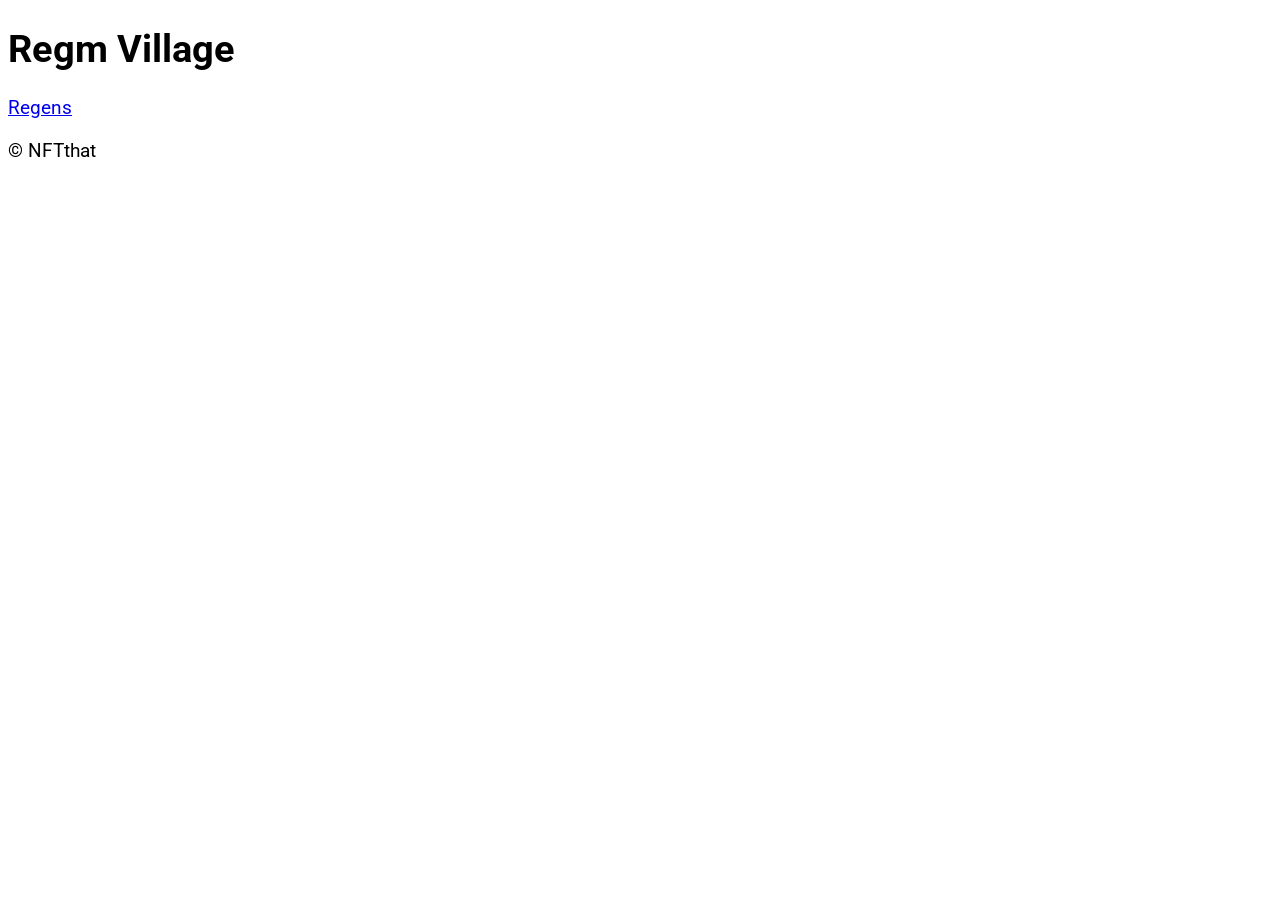
<file: index.html>
<!DOCTYPE html>
<html lang="en">
<head>
    <meta charset="UTF-8">
    <meta name="viewport" content="width=device-width, initial-scale=1.0">
    <title>CSS Mini Project: Regen Village</title>
    <link rel="stylesheet" href="style.css">
</head>

<body>
    <header>
        <h1>Regm Village</h1>
        <nav>
            <a href="#profile1">Regens</a>
        </nav>
    </header>

    <main>
        
    </main>

    <footer>
        <p>&copy; NFTthat</p>
    </footer>
    
</body>
</html>
</file>
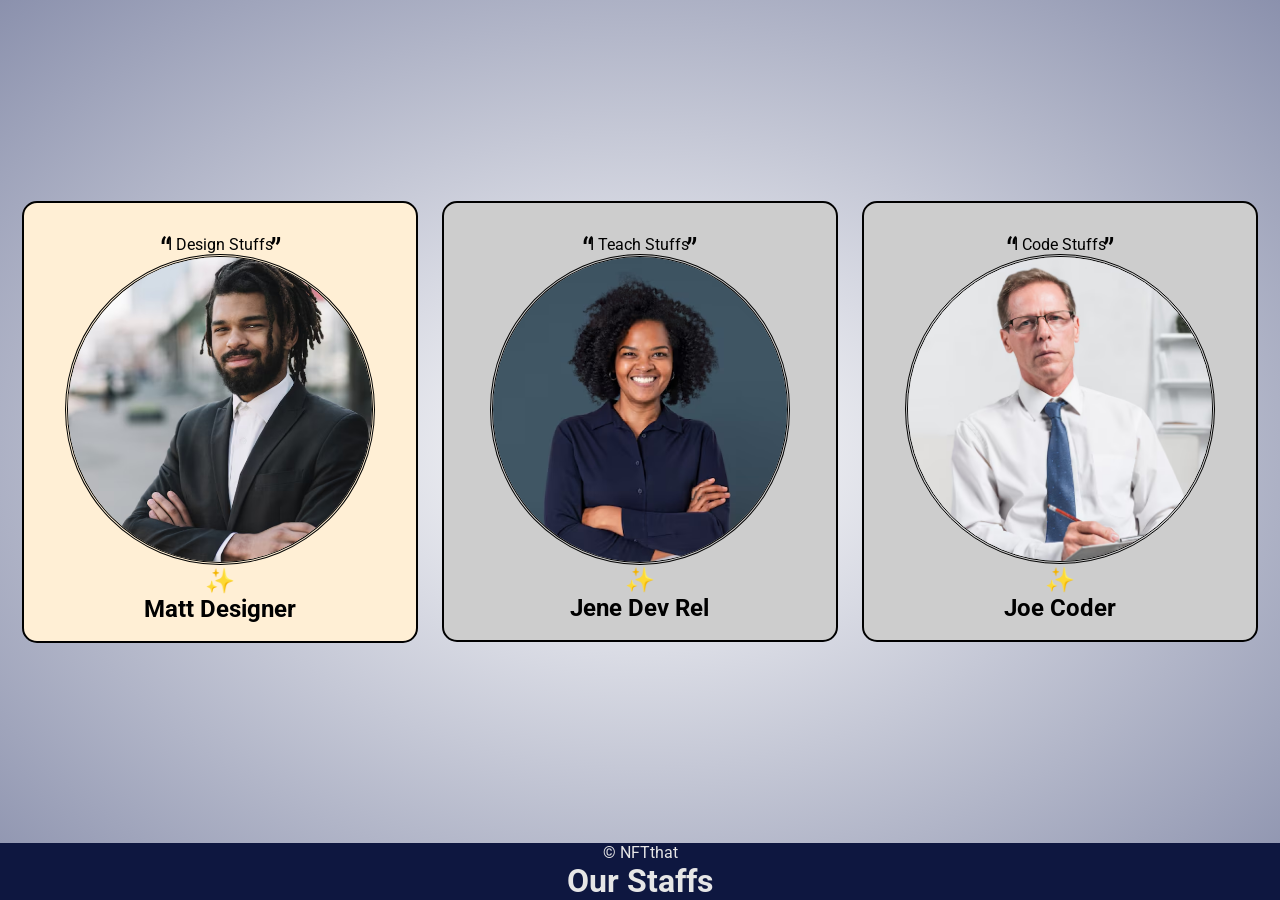
<file: css-mini-project/index.html>
<!DOCTYPE html>
<html lang="en">
<head>
    <meta charset="UTF-8">
    <meta name="viewport" content="width=device-width, initial-scale=1.0">
    <title>CSS Mini Project: Profile Card</title>
    <link rel="stylesheet" href="style.css">
</head>

<body>
    <header>
        <h1>Our Staffs</h1>
        <nav>
            <a href="#profile1">Joe</a>
            <a href="#profile2">Matt</a>
            <a href="#profile3">Jane</a>
        </nav>
    </header>

    <main>
        <article id="profile1" class="card">
            <figure>
                <img src="/css-mini-project/img/therapist_23-2147990626.avif" width="310" height="auto" alt="Joe Doder">
                <figcaption>Joe Coder</figcaption>
            </figure>
            <p> I Code Stuffs </p>
        </article>

        <article id="profile2" class="card">
            <figure>
                <img src="/css-mini-project/img/image.png" width="310" height="auto" alt="Matt">
                <figcaption>Matt Designer</figcaption>
            </figure>
            <p> I Design Stuffs </p>
        </article>

        <article id="profile3" class="card">
            <figure>
                <img src="/css-mini-project/img/image 347.png" width="300" height="auto" alt="Jane">
                <figcaption><span class="nowrap"></span>Jene Dev Rel</span></figcaption>
            </figure>
            <p> I Teach Stuffs </p>
        </article>

    </main>

    <footer>
        <p>&copy; NFTthat</p>
    </footer>
    
</body>
</html>
</file>
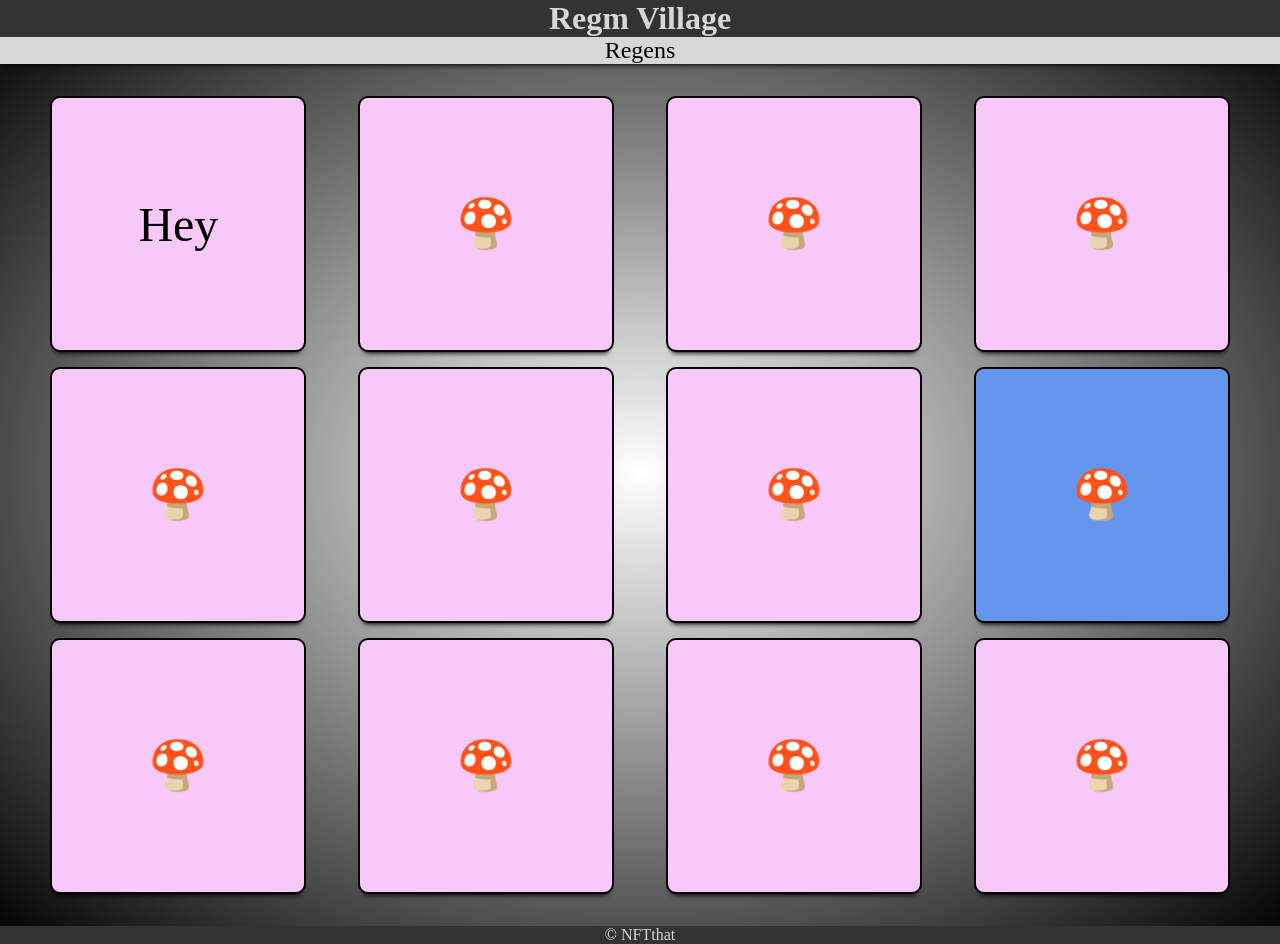
<file: Regen-mini-project/index.html>
<!DOCTYPE html>
<html lang="en">
<head>
    <meta charset="UTF-8">
    <meta name="viewport" content="width=device-width, initial-scale=1.0">
    <title>CSS Mini Project: Regen Village</title>
    <link rel="stylesheet" href="style.css">
</head>

<body>
    <header>
        <h1>Regm Village</h1>
        <nav>
            <a href="#profile1">Regens</a>
        </nav>
    </header>

    <main>
        <div class="square" onclick="alert('You')">Hey</div>
        <div class="square" onclick="alert('Regm')">🍄</div>
        <div class="square" onclick="alert('Regm')">🍄</div>
        <div class="square" onclick="alert('Regm')">🍄</div>
        <div class="square" onclick="alert('Regm')">🍄</div>
        <div class="square" onclick="alert('Regm')">🍄</div>
        <div class="square" onclick="alert('Regm')">🍄</div>
        <div class="square square--highlight" onclick="alert('Regm Regm 🎉')">🍄</div>
        <div class="square" onclick="alert('Regm')">🍄</div>
        <div class="square" onclick="alert('Regm')">🍄</div>
        <div class="square" onclick="alert('Regm')">🍄</div>
        <div class="square" onclick="alert('Regm')">🍄</div>
    </main>

    <footer>
        <p>&copy; NFTthat</p>
    </footer>
    
</body>
</html>
</file>
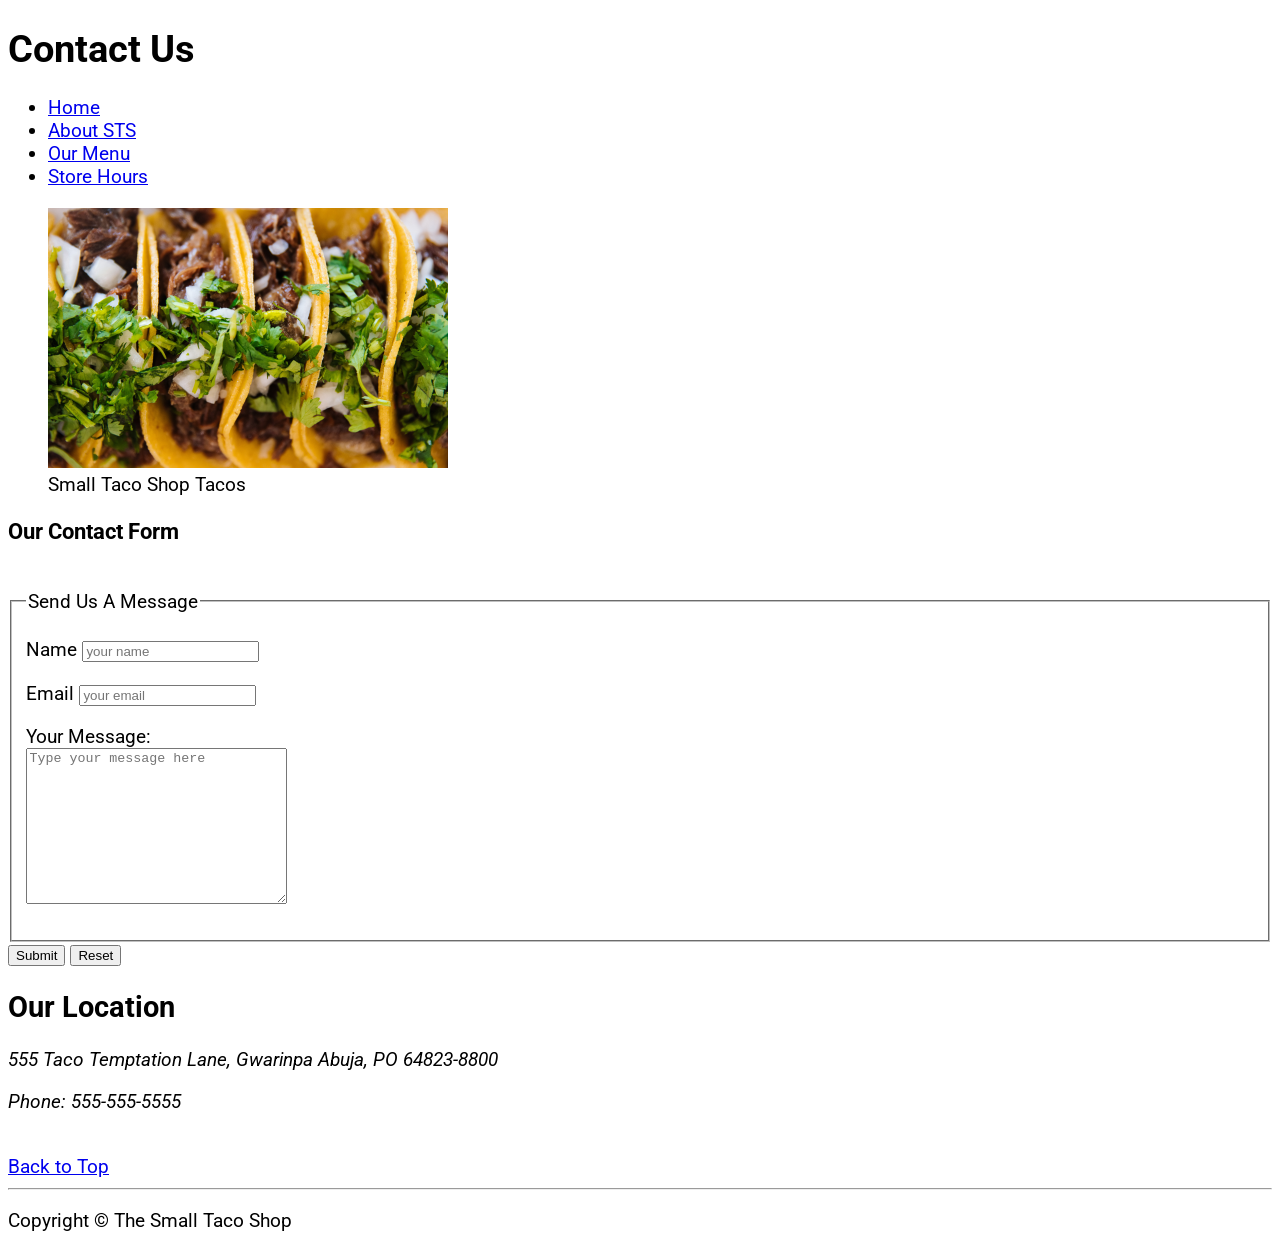
<file: contact.html>
<!DOCTYPE html>
<html lang="en">
<head>
    <meta charset="UTF-8">
    <meta name="author" content="Nansel Rim">
    <meta name="description" content="Welcome to the Small Taco Shop Contact!">
    <meta title="Small Taco Shop">
    <title>Contact Us</title>
    <link rel="icon" href="favicon.ico">
    <link rel="stylesheet" href="style.css" type="text/css">
</head>

<header>
    <h1>Contact Us</h1>

   <nav aria-label="Primary Navigation">
    <ul>
        <li>
            <a href="/index.html">Home</a>
        </li>
        <li>
            <a href="#About">About STS</a>
        </li>
        <li>
            <a href="#Menu">Our Menu</a>
        </li>

        <li>
            <a href="hours.html">Store Hours</a>
        </li>
    </ul>
    </nav>
</header>
<body>

<figure>
    <img src="img/tacos_close_up_400x260.png" alt="tacos close shot" title="Tacos close up image" width="400" height="260">
    <figcaption>
        Small Taco Shop Tacos
    </figcaption>
</figure>

<article id="Contact" >
    <h3>Our Contact Form</h3>

    <br>

    <form action="http//httpbin.org/get" method="get">
        <fieldset>
        <legend>Send Us A Message</legend>
        <p>
        <label for="Name">Name</label>
        <input type="text" placeholder="your name">
    </p>
        <p>
        <label for="Email">Email</label>
        <input type="text" placeholder="your email">
        </p>
        <label for="Message">Your Message:</label>
        <br>
        <textarea name="message" id="" cols="30" rows="10" placeholder="Type your message here"></textarea>
        </p>
    </fieldset>
</form>
</article>
<button type="submit">Submit</button>
<button type="reset">Reset</button>

<br>

<h2>Our Location</h2>

<address>
    555 Taco Temptation Lane, Gwarinpa 
    Abuja, PO 64823-8800

    <br>
    <p>
    Phone: 555-555-5555
</p>
</address>

<br>

<a href="/">Back to Top</a>

<hr>
    
</body>
<footer>
    <p>Copyright &copy; The Small Taco Shop</p>
</footer>
</html>
</file>
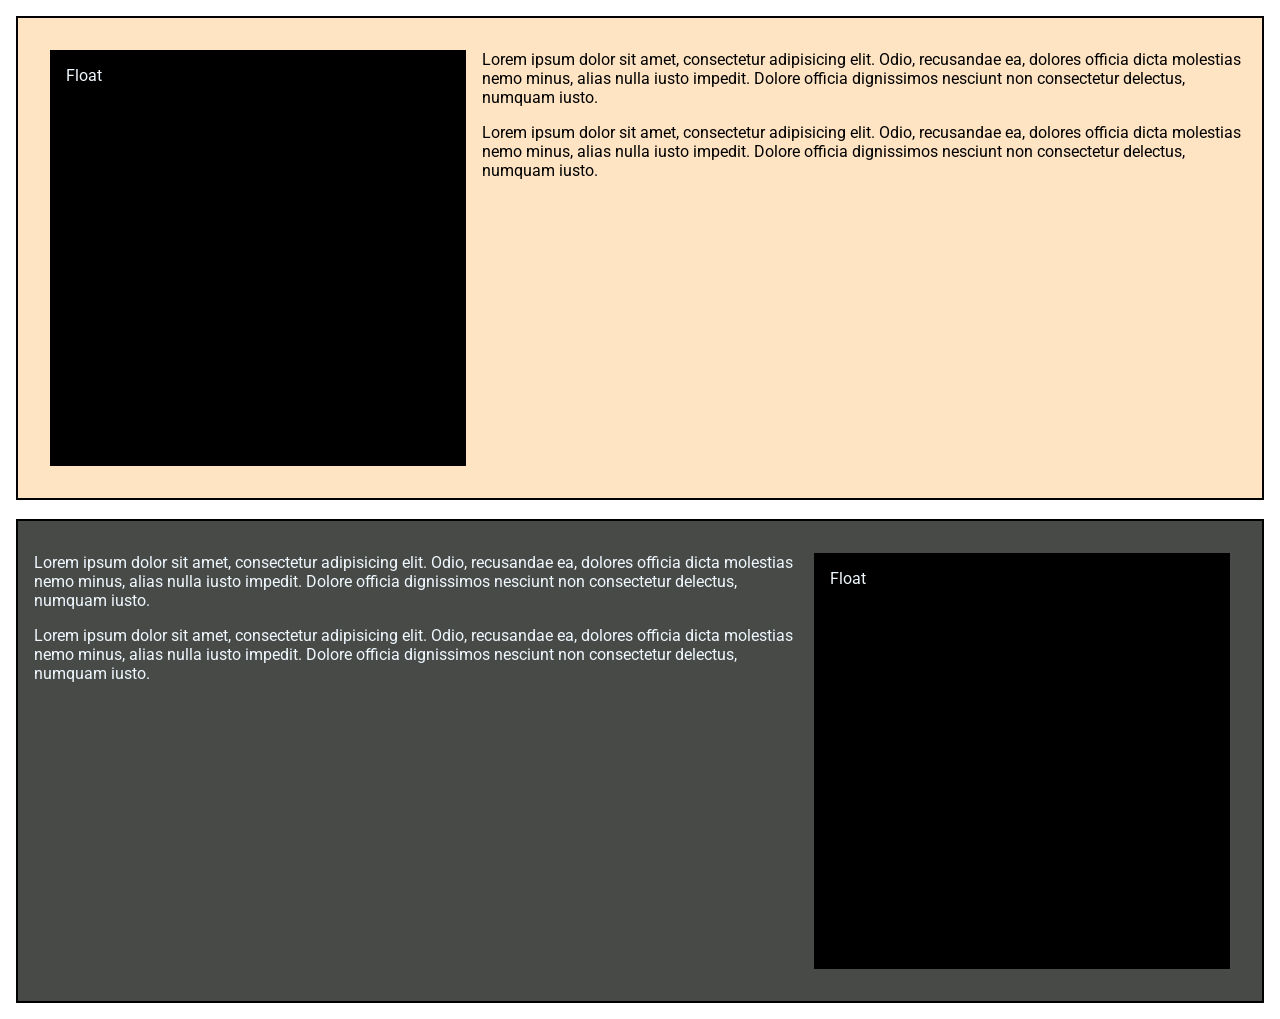
<file: float.html>
<!DOCTYPE html>
<html lang="en">
<head>
    <meta charset="UTF-8">
    <meta name="viewport" content="width=device-width, initial-scale=1.0">
    <title>menu</title>
    <link rel="stylesheet" href="float.css">
</head>
<body>
    <section>
        <div class="block left">Float</div>
        <p>Lorem ipsum dolor sit amet, consectetur adipisicing elit. Odio, recusandae ea, dolores officia dicta molestias nemo minus, alias nulla iusto impedit. Dolore officia dignissimos nesciunt non consectetur delectus, numquam iusto.</p>
        <p>Lorem ipsum dolor sit amet, consectetur adipisicing elit. Odio, recusandae ea, dolores officia dicta molestias nemo minus, alias nulla iusto impedit. Dolore officia dignissimos nesciunt non consectetur delectus, numquam iusto.</p>
    </section>
<br>
    <section class="second">
        <div class="block right">Float</div>
        <p>Lorem ipsum dolor sit amet, consectetur adipisicing elit. Odio, recusandae ea, dolores officia dicta molestias nemo minus, alias nulla iusto impedit. Dolore officia dignissimos nesciunt non consectetur delectus, numquam iusto.</p>
        <p>Lorem ipsum dolor sit amet, consectetur adipisicing elit. Odio, recusandae ea, dolores officia dicta molestias nemo minus, alias nulla iusto impedit. Dolore officia dignissimos nesciunt non consectetur delectus, numquam iusto.</p>
    </section>
</body>
</html>
</file>
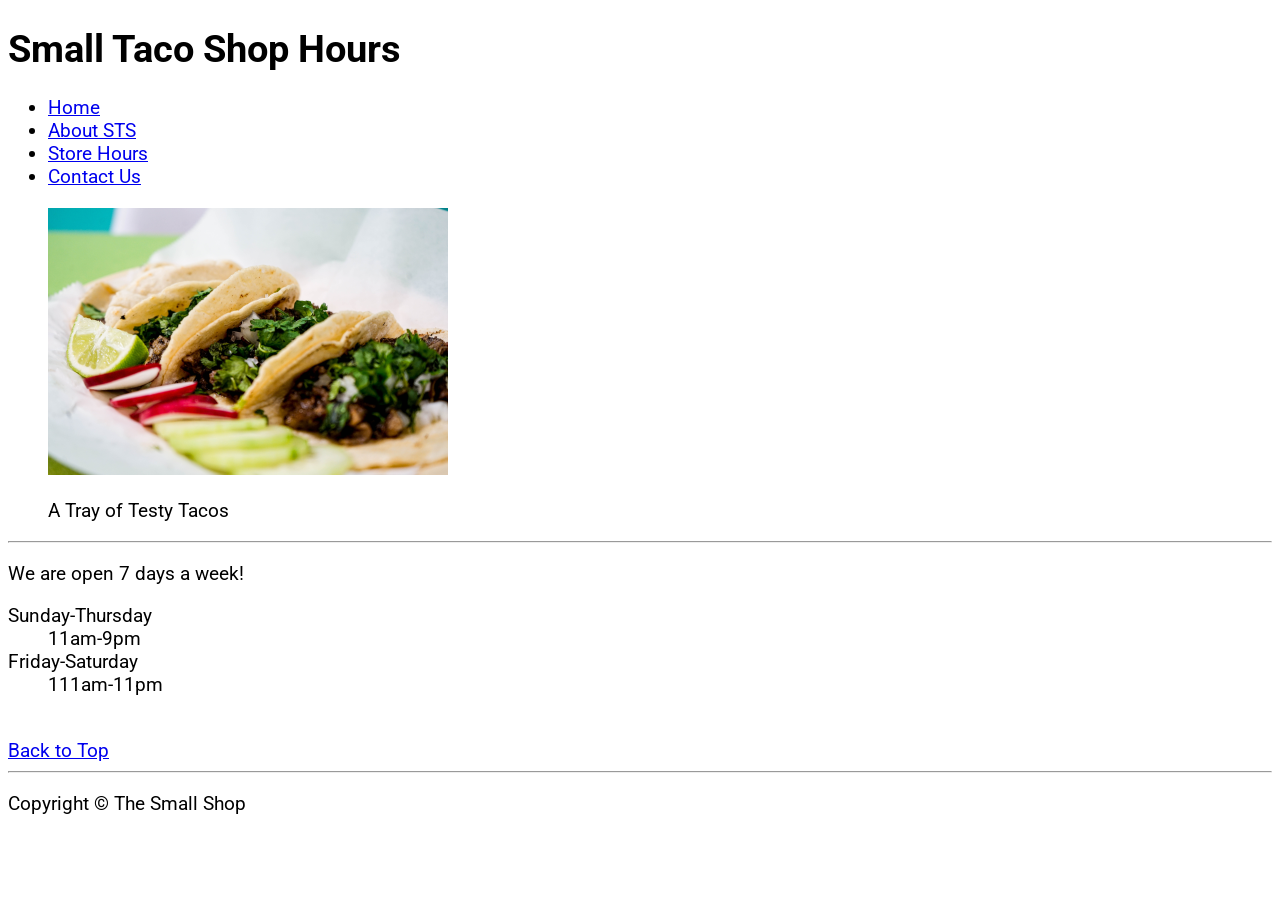
<file: hours.html>
<!DOCTYPE html>
<html lang="en">
<head>
    <meta charset="UTF-8">
    <meta name="author" content="Nansel Rim">
    <meta name="description" content="Welcome to the Small Taco Shop!">
    <meta title="Small Taco Shop">
    <title>Small Taco Shop Hours</title>
    <link rel="icon" href="favicon.ico">
    <link rel="stylesheet" href="style.css" type="text/css">
</head>
<header>
    <h1>Small Taco Shop Hours</h1>

   <nav aria-label="Primary Navigation">
    <ul>
        <li>
            <a href="/index.html">Home</a>
        </li>
        <li>
            <a href="#About">About STS</a>
        </li>

        <li>
            <a href="hours.html">Store Hours</a>
        </li>

        <li>
            <a href="contact.html">Contact Us</a>
        </li>
    </ul>
    </nav>
</header>

<body>

    <main>

        <figure>
            <img src="img/tacos_tray_400x267.png" alt="tacos" title="delicious tacos on tray" width="400" height="267"><p></p>
            <figcaption>
                A Tray of Testy Tacos
            </figcaption>
        </figure>

        <hr>

        <section>
        <p>We are open 7 days a week!</p>
        <dl>
            <dt>Sunday-Thursday</dt>
            <dd>11am-9pm</dd>
            <dt>Friday-Saturday</dt>
            <dd>111am-11pm</dd>
        </dl>
    </section>

        <br>

        <a href="/">Back to Top</a>

        <hr>


    </main>
    
</body>
<footer>
    <p>Copyright &copy; The Small Shop</p>
</footer>
</html>
</file>
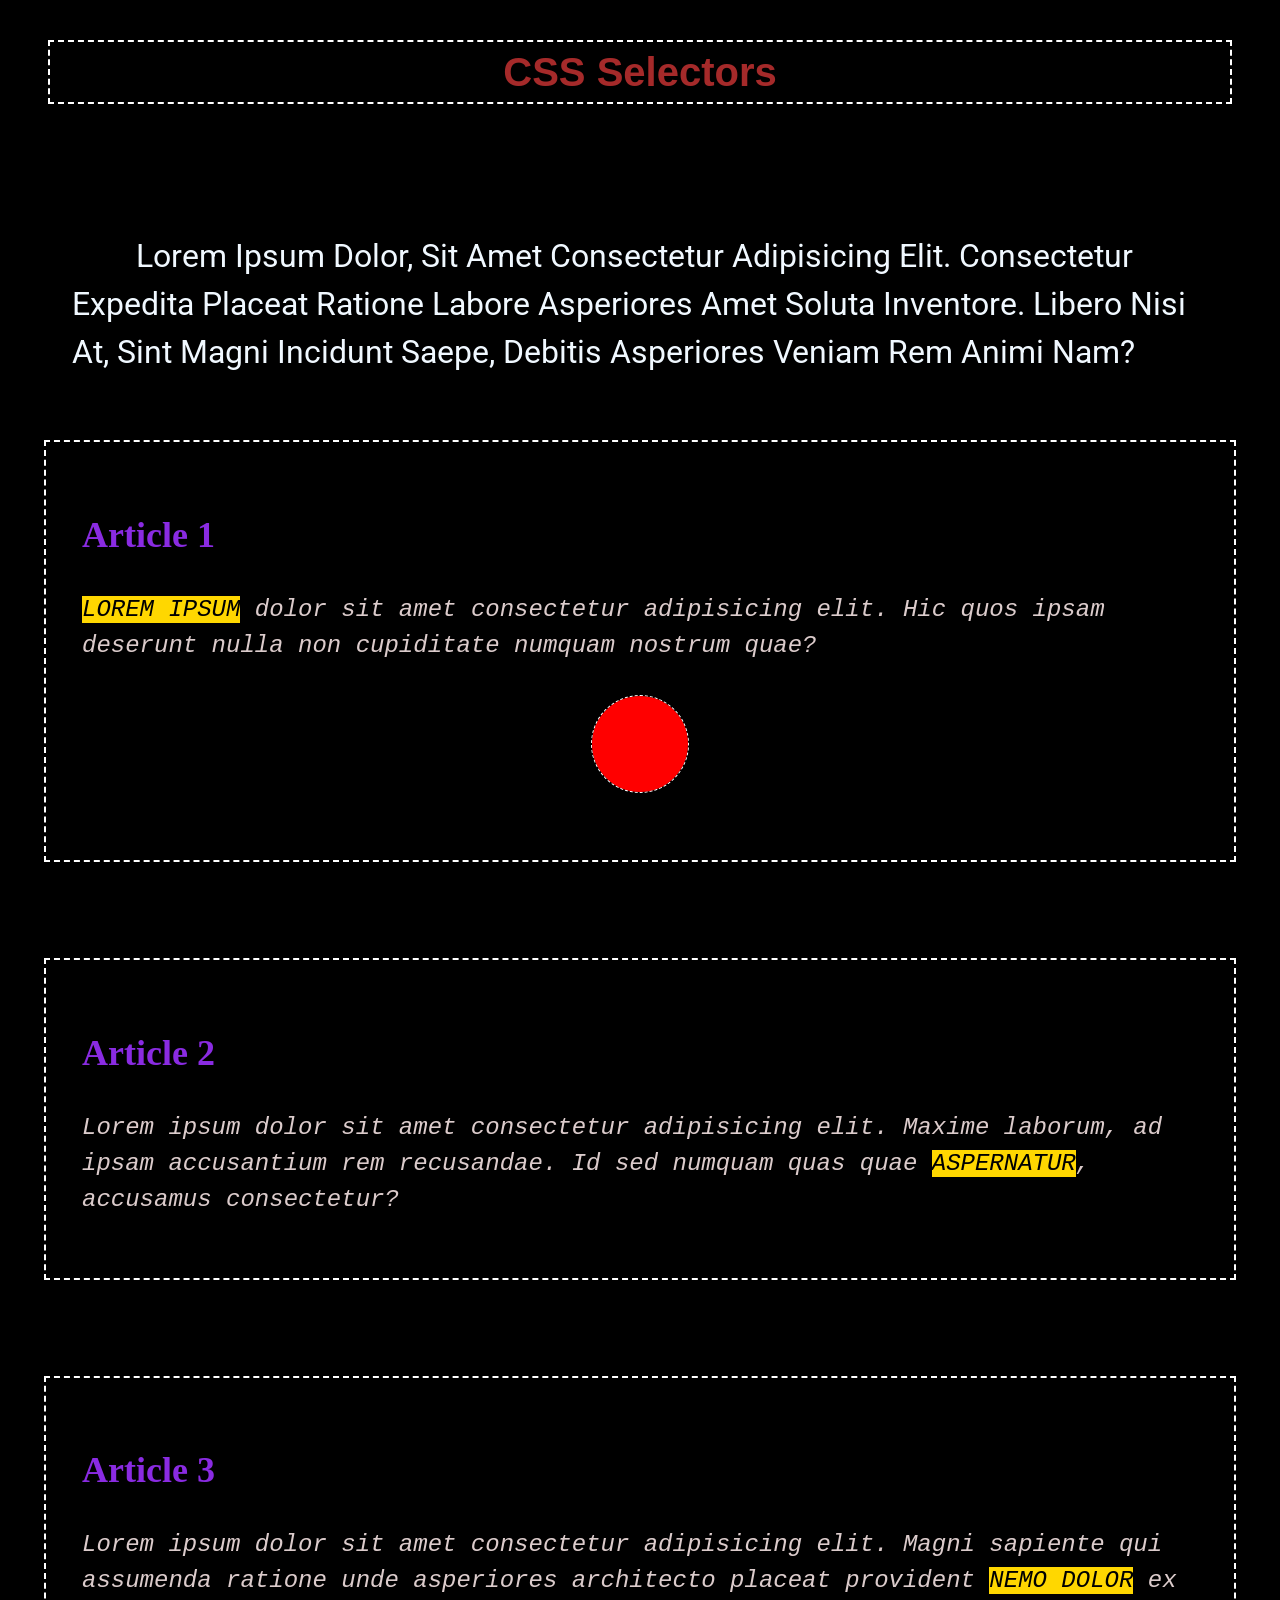
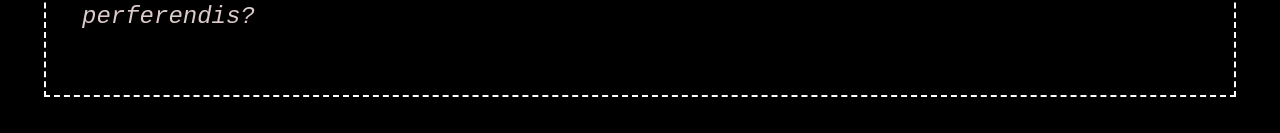
<file: test.html>
<!DOCTYPE html>
<html lang="en">
<head>
    <meta charset="UTF-8">
    <meta name="author" content="Nansel Rim">
    <meta name="viewport" content="width=device-width, initial-scale=1.0">
    <title>Learning CSS</title>
    <link rel="stylesheet" href="test.css">
</head>
<body>

    <header>
    <h1>CSS Selectors</h1>
</header>

    <br>

    <article class="typography">
        <p>
            Lorem ipsum dolor, sit amet consectetur adipisicing elit. Consectetur expedita placeat ratione labore asperiores amet soluta inventore. Libero nisi at, sint magni incidunt saepe, debitis asperiores veniam rem animi nam?
        </p>
    </article>

    <article class="contener">
    <h2>Article 1</h2>
    <p class="one"><span class="highlight">Lorem ipsum</span> dolor sit amet consectetur adipisicing elit. Hic quos ipsam deserunt nulla non cupiditate numquam nostrum quae?</p>
    <div class="circle"></div>
</article>

    <br>

    <article class="contener">
    <h2>Article 2</h2>
    <p class="two">Lorem ipsum dolor sit amet consectetur adipisicing elit. Maxime laborum, ad ipsam accusantium rem recusandae. Id sed numquam quas quae <span class="highlight">aspernatur</span>, accusamus consectetur?</p>
</article>

    <br>
    
    <article class="contener">
    <h2>Article 3</h2>
    <p class="three">Lorem ipsum dolor sit amet consectetur adipisicing elit. Magni sapiente qui assumenda ratione unde asperiores architecto placeat provident <span class="highlight">nemo dolor</span> ex perferendis?</p>
</article>

</body>
</html>
</file>
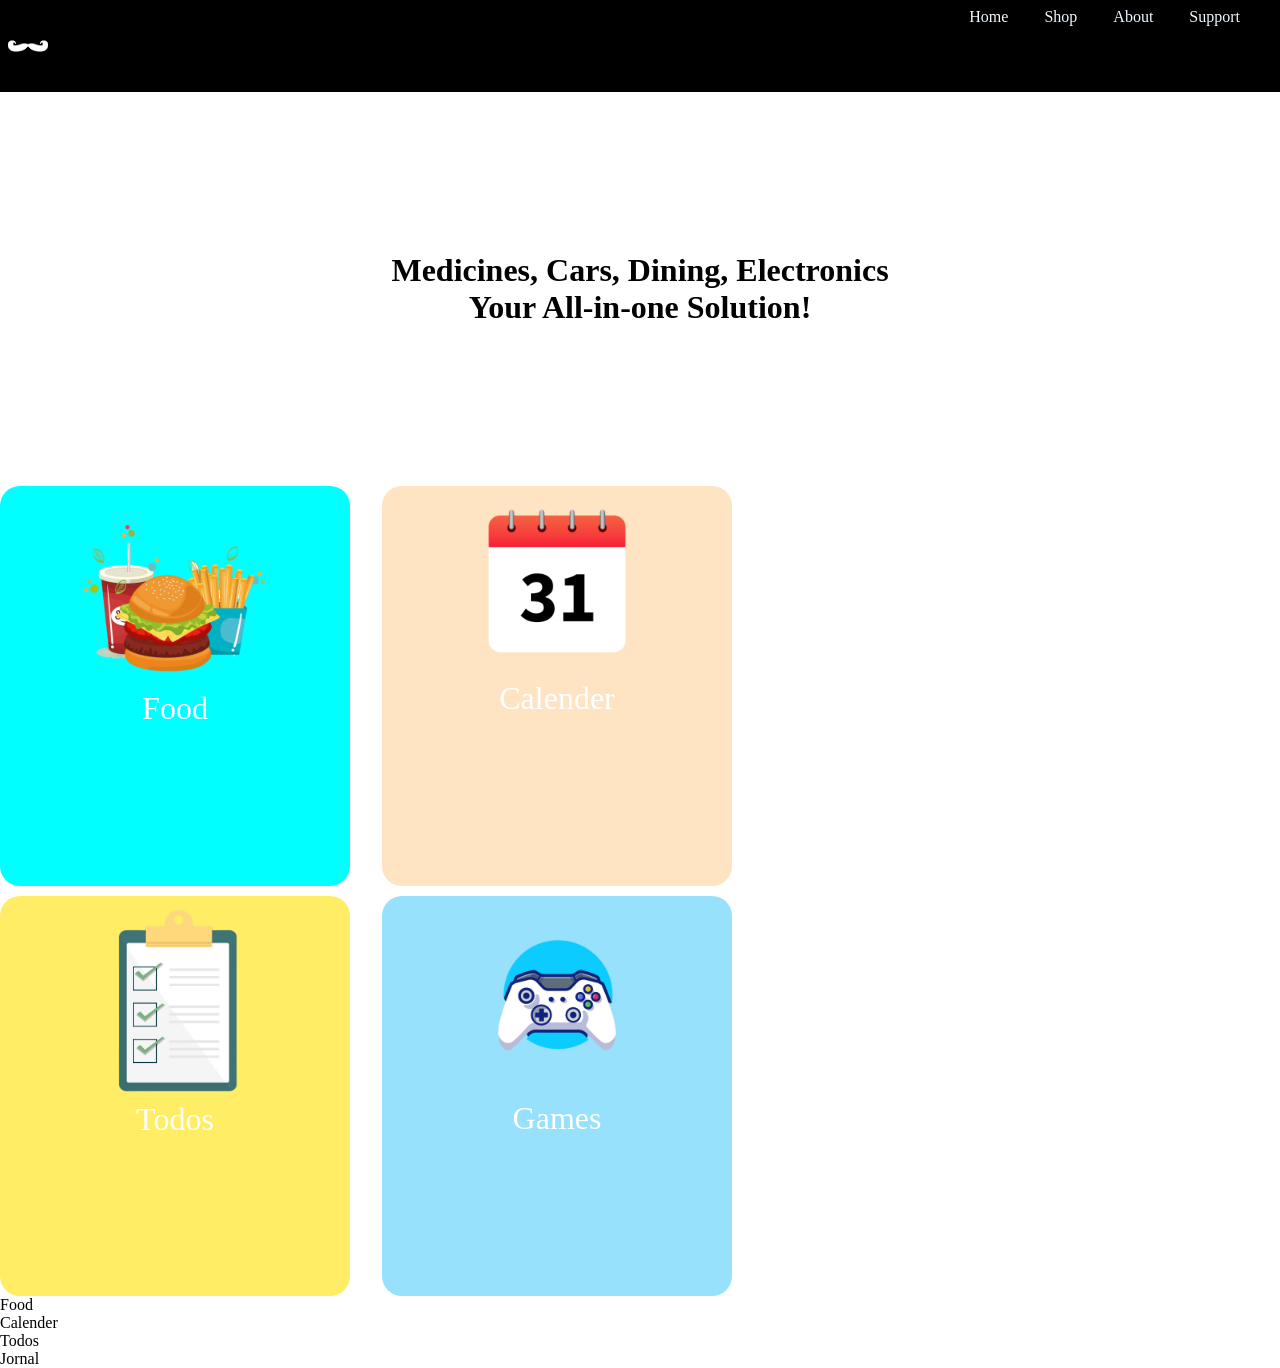
<file: Landing/home.html>
<!DOCTYPE html>
<html lang="en">
<head>
    <meta charset="UTF-8">
    <meta name="author" content="Nansel Rim">
    <meta title="The info page for The MusBrothers" >
    <meta name="description" content="">
    <meta name="viewport" content="width=device-width, initial-scale=1.0">
    <link rel="icon" href="favicon.ico">
    <title>All you need to know about us</title>
    <link rel="stylesheet" href="style.css">
</head>

<header>
    <nav>
        <ul>
            <li class="left"><a href="#">Home</a></li>
            <li><a href="shop.html">Shop</a></li>
            <li><a href="about.html">About</a></li>
            <li><a href="support.html">Support</a></li>
            <li><img src="../Landing/img/moustache-svgrepo-com (white).svg" alt="" height="40" width="40"></li>
        </ul>
    </nav>   
</header>

<body>

    <h1>Medicines, Cars, Dining, Electronics <br> Your All-in-one Solution!</h1>

    <div class="boxes">
        <div class="box1"><img src="../Landing/img/image 1.png" id="img1" alt="food image" width="200"><p>Food</p></div>

        <div class="box2"><img src="../Landing/img/image 3.png" id="img3" alt="calender image" width="190"><p>Calender</p></div>

        <div class="box3"><img src="../Landing/img/image 2.png" id="img2" alt="todo image" width="160"><p>Todos</p></div>

        <div class="box4"><img src="../Landing/img/image 4.png" id="img4" alt="game image" width="200"><p>Games</p></div>
    </div>
 

    

    <p>Food</p>
    <p>Calender</p>
    <p>Todos</p>
    <p>Jornal</p>

    <form action="t"></form>

    <!-- <div>
        <h1>Oh Hail The MusBrothers</h1>
        <img src="../" alt="">
    </div>

    <section class="columns">
        <p>Lorem ipsum dolor, sit amet consectetur adipisicing elit. Voluptatibus unde at quisquam delectus inventore excepturi facere est. Sequi adipisci officia, distinctio veniam rem omnis dolore. Error est esse sed nisi?</p>
        
        <p>Commodi quisquam reprehenderit rem repudiandae sequi aliquid iusto nemo ad molestiae modi tempore placeat, cupiditate atque numquam facilis cum dolores libero nesciunt quod repellat vero voluptates culpa qui sint? Molestiae?</p>
        
        <p>Consequuntur nostrum, quae dolorum amet ab nisi magni corrupti, porro in, omnis provident ipsum! Nostrum dignissimos incidunt nihil nemo maxime facilis commodi ea ab voluptates tempore, reiciendis minima repudiandae a.</p>
        <p>Repudiandae libero unde ea laudantium dolorum, modi sapiente ut recusandae iste labore hic illum tempore consequuntur neque delectus! Maiores ad fuga, consectetur quam doloribus deleniti animi nihil quis repudiandae natus?</p>
    </section>
    <br>
 
        <p>Doloribus, culpa. Harum rerum, tenetur iusto impedit earum reprehenderit exercitationem cum at error quos dolorem corporis magni quisquam fugit aperiam minima fugiat! Sed debitis suscipit blanditiis? Atque consectetur numquam nobis.</p>
     -->
    
</body>
</html>
</file>
<file: style.css>
@import url('https://fonts.googleapis.com/css2?family=Roboto:ital,wght@0,100;0,300;0,400;0,500;0,700;0,900;1,100;1,300;1,400;1,500;1,700;1,900&display=swap');

/* * {
    padding: 0px;
    margin: 0px;
    box-sizing: border-box;
} */

body {
    font-family: "Roboto", sans-serif;
    font-size: 1.2rem;
}

.columns {
    columns: 4 250px;
    column-rule: 3px solid #333;
    column-gap: 3rem;
}
</file>
<file: css-mini-project/style.css>
@import url('https://fonts.googleapis.com/css2?family=Roboto:ital,wght@0,100;0,300;0,400;0,500;0,700;0,900;1,100;1,300;1,400;1,500;1,700;1,900&display=swap');

* {
    padding: 0px;
    margin: 0px;
    box-sizing: border-box;
}

img {
    display: block;
    max-width: 100%;
    height: auto;
}

/* || UTILITY CLASSES */
.nowrap {
    white-space: nowrap;
}


/* || GENERAL STYLES */
html {
    scroll-behavior: smooth;
}

body {
    font-family: "Roboto", sans-serif;
    min-height: 100vh;
    background-color: #8b91ad;
    background-image: radial-gradient(#fff, #8b91ad);
    display: flex;
    flex-direction: column;
}



header, footer {
    position: sticky;
    background-color: #0e1740;
    color: #e6e6e6;
    text-align: center;
}

header {
    top: 0;
}

nav {
    padding: 0.5rem;
    color: #000;
    background-color: #fff;
    border: 2px solid black;
    font-weight: bold;
    display: flex;
    justify-content: space-evenly;
}

nav a:link,
nav a:visited {
    color: #000;
}

nav a,
nav a:hover {
    color: hsla(0, 0%, 20%, 0.6);
}

nav a:active {
    color: red;
}

main {
    flex-grow: 1;
    display: flex;
    flex-direction: column;
    align-items: center;
    gap: 1.5rem;
    padding: 1rem;
}

footer {
    bottom: 0;
}

/* || PROFILE CARD */
.card {
    scroll-margin-top: 8rem;
    width: min(100%, 350px);
    border: 2px solid #000;
    background-color: #cdcdcd;
    border-radius: 15px;
    display: flex;
    flex-direction: column;
    align-items: center;
    padding: 1rem;
}

.card figure {
    display: flex;
    flex-flow: column nowrap;
}

.card img {
    border: 3px double #000;
    border-radius: 50%;
}

.card figcaption {
    font-weight: bolder;
    font-size: 1.5rem;
    display: flex;
    flex-direction: column;
    align-items: center;
    margin: 1rem;
}

.card:nth-child(2) {
    background-color: papayawhip;
}

.card figcaption::before {
    content: "✨";
    display: block;
    /* font-size: 2rem; */
}

/* .card p::before {
    content: open-quote;
}
.card p::after {
    content: close-quote;
} */

.card p {
    position: relative;
}

.card p::before {
    content: open-quote;
    font-size: 2rem;
    position: absolute;
    top: -0.25rem;
    left: -0.5rem;
}
.card p::after {
    content: close-quote;
    font-size: 2rem;
    position: absolute;
    top: -0.25rem;
    right: -0.5rem;
}

/* .card img[alt] {
    border: 3px solid red;
} */




/* || SMALL */
@media screen and (min-width: 576px) {
    main {
        justify-content: center;
        flex-flow: row wrap;
        padding: 1rem;
    }

    .card {
        width: min(100%, 400px);
    }
    .card:last-child {
        order: -1;
    }
    
}

/* || MEDIUM */
@media screen and (min-width: 768px) {
    nav {
        display: none;
    }

    .card {
        width: (100%, 325px);
    }

    .card figure {
        flex-flow: column-reverse;
    }

    .card figcaption {
        margin: 0.1rem 0;
    }

    .card p {
        margin-top: 1rem;
    }
    
}


/* || LARGE */
@media screen and (min-width: 992px) {
    nav {
        display: none;
    }

    .card {
        width: min(100%, 400px);
    }
    :nth-child(2) {
        order: -1;
    }
    
}


/* || XL */
@media screen and (min-width:1200px) {
    .card {
        width: min(calc(33% - 1rem), 500px);
    }
    :nth-child(3) {
        order: -1;
    }
}

/* || MOBILE DEVICE LANDSCPACE */
@media screen and (max-height: 425px) {
    h1 {
        font-size: 1.5rem;
    }
    nav {
        display: none;
    }

    main {
        flex-flow: row nowrap;
        justify-content: space-evenly;
        align-items: stretch;
    }
    .card {
        width: min(calc(33% - 0.25rem), 200px);
    }
    .card figcaption, .card p {
        font-size: 1.25rem;
    }
}
</file>
<file: Regen-mini-project/style.css>
@import url('https://fonts.googleapis.com/css2?family=Roboto:ital,wght@0,100;0,300;0,400;0,500;0,700;0,900;1,100;1,300;1,400;1,500;1,700;1,900&display=swap');

* {
    padding: 0px;
    margin: 0px;
    box-sizing: border-box;
}


/* || VARIABLES */
:root {
    /* FONTS */
    --FF: "Roboto", sans-serif;
    --FS: 1.5rem;
    --FS-XL: 3rem;

    /* BACKGROUND */
    --BG-COLOR: #8b91ad;
    --ALT-BG: #0e1740;
    --LIGHT-COLOR: whitesmoke;
    --DARK-COLOR: #000;

    /* GENERAL */
    --PADDING: 1rem;
    --BORDER: 2px solid #000;
    --SHADOW: 0 6px 5px -5px #000;

    /* SQUARE STLYE */
    --SQUARE: max(150px, 20vw);
    --SQUARE-BG-COLOR: papayawhip;

}

@media (prefers-color-scheme: light) {
    :root {
        --BG-COLOR: #000000;
        --ALT-BG: #333;
        --LIGHT-COLOR: rgb(215, 215, 215);
        --DARK-COLOR: #000;
        --SQUARE-BG-COLOR: rgb(248, 200, 248);
    }
}






/* || UTILITY CLASSES */


/* || GENERAL STYLES */
html {
    scroll-behavior: smooth;
}

body {
    font: var(--FF) var(--FS);
    min-height: 100vh;
    background-color: var(--BG-COLOR);
    background-image: radial-gradient(#fff, var(--BG-COLOR));
    display: flex;
    flex-direction: column;
}



header, footer {
    font: var(--) var(--FS-XL);
    position: sticky;
    background-color: var(--ALT-BG);
    color: var(--LIGHT-COLOR);
    text-align: center;
}

header {
    top: 0;
}

main {
    flex-grow: 1;
    display: flex;
    justify-content: space-around;
    flex-flow: row wrap;
    gap: min(4vw, 15px);
    padding: 2rem;
}

nav {
    background-color: var(--LIGHT-COLOR);
    font-size: var(--FS);
    box-shadow: var(--SHADOW);
}

nav a {
    color: var(--DARK-COLOR);
    text-decoration-line: none;
}

 /* || FEAUTURE */
 .square--highlight {
    --SQUARE-BG-COLOR: cornflowerblue;
}

.square {
    width: var(--SQUARE);
    height: var(--SQUARE);
    background-color: var(--SQUARE-BG-COLOR);
    font-size: var(--FS-XL);
    display: grid;
    place-content: center;
    border-radius: 10px;
    border: var(--BORDER);
    box-shadow: var(--SHADOW);
}






/* || SMALL */
@media screen and (min-width: 576px) {
    
}

/* || MEDIUM */
@media screen and (min-width: 768px) {
    
}


/* || LARGE */
@media screen and (min-width: 992px) {
    
}


/* || XL */
@media screen and (min-width:1200px) {
    
}

/* || MOBILE DEVICE LANDSCPACE */
@media screen and (max-height: 425px) {
    
}
</file>
<file: float.css>
@import url('https://fonts.googleapis.com/css2?family=Roboto:ital,wght@0,100;0,300;0,400;0,500;0,700;0,900;1,100;1,300;1,400;1,500;1,700;1,900&display=swap');


body {
    margin: 1rem;
    font-family: "Roboto", sans-serif;
}

.block {
    width: 30vw;
    height: 30vw;
    background-color: black;
    color: aliceblue;
    padding: 1rem;
}

.left {
    float: left;
    margin: 1rem;
}
.right {
    float: right;
    margin: 1rem;
}

section {
    background-color: bisque;
    border: 2px solid black;
    display: flow-root;
    padding: 1rem;
}
.second {
    background-color: rgb(71, 74, 71);
    border: 2px solid black;
    display: flow-root;
    padding: 1rem;
    color: aliceblue;
}
</file>
<file: test.css>
/* * {
    margin: 0;
    padding: 0;
    box-sizing: border-box;
} */

@import url('https://fonts.googleapis.com/css2?family=Roboto:ital,wght@0,100;0,300;0,400;0,500;0,700;0,900;1,100;1,300;1,400;1,500;1,700;1,900&display=swap');

body{
    background-color: black;
    line-height: 1.5;
    
}


.contener {
    border: 2px dashed white;
    font-size: 1.5rem;
    margin: 1.5em;
    padding: 1.5em;
}

h1{
    color: brown;
    font-family: 'Gill Sans', 'Gill Sans MT', Calibri, 'Trebuchet MS', sans-serif;
    font-size: 40px;
    border: 2px dashed white;
    margin: 1em;
    text-align: center;
    
}

h2{
    color: blueviolet;
}

p{
    color: aliceblue;
}

.one, .two, .three{
    color: rgb(219, 203, 203);
    font-style: italic;
    font-family: monospace;
}

.highlight{
    text-transform: uppercase;
    color: #000;
    background-color: gold;

}

.circle{
    border: 3rem solid red;
    margin: 2rem auto;
    width: 0px;
    height: px;
    outline: 1px dashed white;
    border-radius: 100px;
}

.typography{
    margin: 2em;
    font-family: "Roboto", sans-serif;
    font-size: 2rem;
    text-indent: 2em;
    text-transform: capitalize;
}; 

/* .roboto-thin {
    font-family: "Roboto", sans-serif;
    font-weight: 100;
    font-style: normal;
} */
</file>
<file: Landing/style.css>
@import url('https://fonts.googleapis.com/css2?family=Roboto:ital,wght@0,100;0,300;0,400;0,500;0,700;0,900;1,100;1,300;1,400;1,500;1,700;1,900&display=swap');

* {
    margin: 0;
    padding: 0;
    box-sizing: border-box;
}

body {
    font-family: "Roboto" sans-serif;
    font-size: 1rem;
}

li img {
    display:flex;
    padding-top: 0px;
    padding: 0px;
    margin: 0px;
}

nav {
    background-color: black;
    color: whitesmoke;
}


ul {
    padding: 0.5rem;
    list-style: none;
    text-align:right;
}

li :last-child a {
    text-align: left;
}

li {
    display: inline;
    padding: 1rem;
}

li a {
    text-decoration-line: none;
    color: aliceblue;
}

li a:hover,
li a:focus {
    color: antiquewhite;
    text-decoration-line: underline;
}

h1 {
    text-align: center;
    margin: 10rem;
}

/* div {
    display: flex;
} */

.boxes {
    display: grid;
    grid-template-columns: 1fr 1fr;
    gap: 10px 2em;
    text-align: center;
    width: 20%;

  }
  
/* #img1, #img2, #img3, #img4 {
    align-items: ;
    padding: 0;
    margin: 0;
} */

div p {
    font-size: 2rem;
    text-align: center;
    color: rgb(255, 255, 255);
}

.box1, .box2, .box3, .box4 {

    width: 350px;
    height: 400px;
    border-radius: 20px;
}

.boxes .box1 {
    background-color: aqua;
}

.boxes .box2 {
    background-color: bisque;
}

.boxes .box3 {
    background-color: rgba(255, 225, 0, 0.604);
}

.boxes .box4 {
    background-color: rgba(84, 205, 252, 0.604);
}


/* .columns {
    columns: 4 250px;
    column-rule: 3px solid #333;
    column-gap: 3rem;
}

.columns p {
    margin-top: 0;
}

.columns h2 {
    margin: 0;
    background-color: #333;
    color: aliceblue;
    padding: 1rem;
}

.quote {
    font-size: 3rem;
} */
</file>
